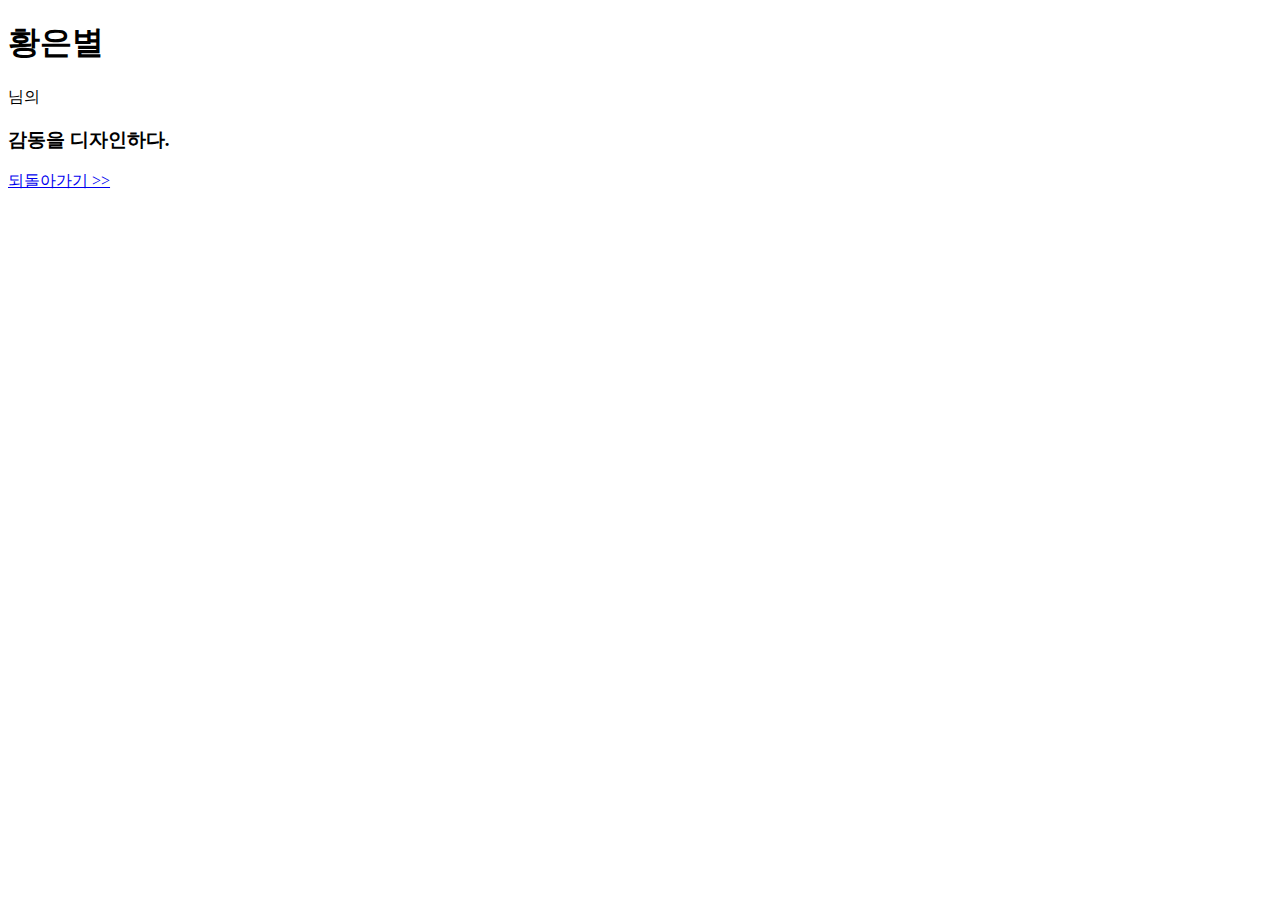
<file: congrates2.html>
<!DOCTYPE html>
<html>
<head>
    <meta name="viewport" content="width=device-width, initial-scale=1">
    <link rel="stylesheet" href="https://www.w3schools.com/w3css/4/w3pro.css">
</head>
<body>
    <h1>황은별</h1>님의 <h3>감동을 디자인하다.</h3>
    <a href="./congrats.html">되돌아가기 >></a>
</body>
</html>
</file>
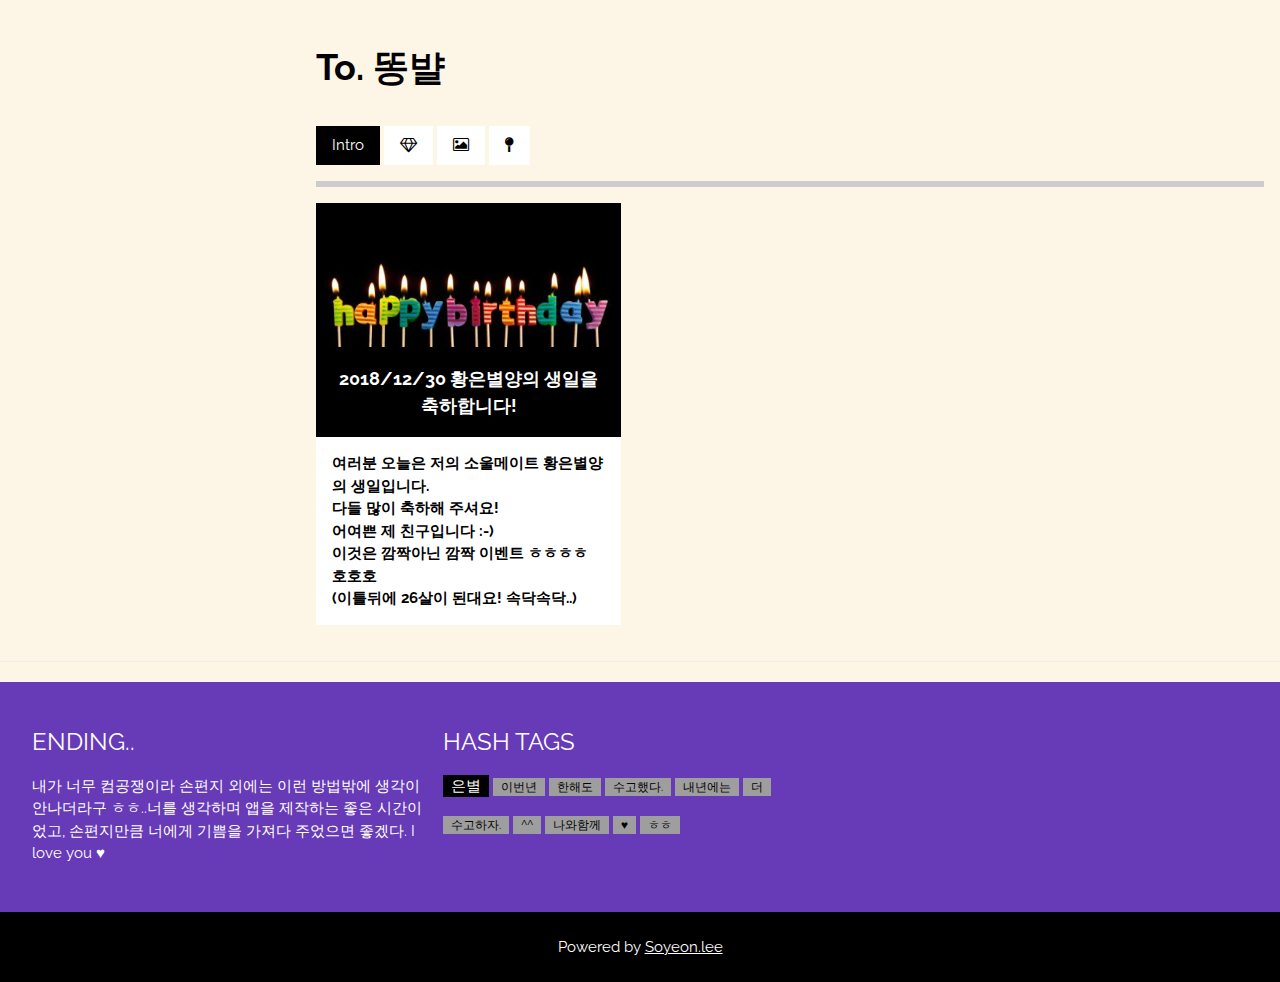
<file: congrats.html>
<!DOCTYPE html>
<html>

<title>For HEB</title>

<meta charset="UTF-8">
<meta name="viewport" content="width=device-width, initial-scale=1">
<link rel="stylesheet" href="https://www.w3schools.com/w3css/4/w3.css">
<link href="https://fonts.googleapis.com/css?family=Nanum+Pen+Script" rel="stylesheet">
<link href="https://fonts.googleapis.com/css?family=Black+And+White+Picture|Hi+Melody" rel="stylesheet">

<link rel="stylesheet" href="https://fonts.googleapis.com/css?family=Raleway">
<link rel="stylesheet" href="https://cdnjs.cloudflare.com/ajax/libs/font-awesome/4.7.0/css/font-awesome.min.css">
<link rel="stylesheet" href="./style.css">

<script src="https://code.jquery.com/jquery-3.2.1.min.js"></script>
<script src="./main.js"></script>


<body class="w3-sand w3-content" style="max-width:1600px" onload="init()">

    <!-- !PAGE CONTENT! -->
    <div class="w3-main" style="margin-left:300px">

        <!-- Header -->
        <header id="portfolio">
            <div class="w3-container" style="padding-top:30px;">
                <a href="#"><img src="image/byul.JPG" style="width:65px;" class="w3-circle w3-right w3-margin w3-hide-large w3-hover-opacity"></a>
                <h1><b>To. 똥뱔</b></h1>

                <div class="w3-section w3-bottombar w3-padding-16">
                    <button class="w3-button w3-black" onclick="handleEvents(0)" id="btnIntro">Intro</button>
                    <button class="w3-button w3-white" onclick="handleEvents(1)" id="btnEvents"><i class="fa fa-diamond"></i></button>
                    <button class="w3-button w3-white" onclick="handleEvents(2)" id="btnPhotos"><i class="fa fa-photo"></i></button>
                    <button class="w3-button w3-white" onclick="handleEvents(3)" id="btnLetters"><i class="fa fa-map-pin"></i></button>
                </div>
            </div>
        </header>

        <div class="w3-row-padding" id="divIntro">
            <div class="w3-third w3-container w3-margin-bottom">
                <img src="image/birthday.jpg" alt="Norway" style="width:100%">
                <div class="w3-container w3-black w3-center w3-large">
                    <p><b>2018/12/30 황은별양의 생일을 축하합니다!</b></p>
                </div>
                <div class="w3-container w3-white">
                    <p><b>여러분 오늘은 저의 소울메이트 황은별양의 생일입니다.<br>

                            다들 많이 축하해 주셔요!<br>
                            어여쁜 제 친구입니다 :-) <br>
                            이것은 깜짝아닌 깜짝 이벤트 ㅎㅎㅎㅎ 호호호 <br>
                            (이틀뒤에 26살이 된대요! 속닥속닥..)<br></b></p>
                </div>
            </div>
        </div>

        <div class="w3-container w3-padding-large" id="divEvents" style="margin-bottom:32px">
            <h4><b>은별이에 대한 소연이의 능력치</b></h4>
            <!-- Progress bars / Skills -->
            <p><b>▶ Clothes</b><br>
                똥뱔이의 옷취향은 얼추 잘알쥬?</p>
            <div class="w3-grey">
                <div class="w3-container  w3-amber w3-padding w3-center" style="width:90%">Know well (90%)</div>
            </div>
            <p><b>▶ Men's taste</b><br>
                남자 취향은 얼추 알쥬? 쿄쿄</p>
            <div class="w3-grey">
                <div class="w3-container  w3-amber w3-padding w3-center" style="width:75%">Try to know (75%)</div>
            </div>
            <p><b>▶ Mood</b><br>
                똥뱔이의 기분은 아직 잘 모르겠습니다. 어려어요 흑 힌트졈</p>
            <div class="w3-grey">
                <div class="w3-container  w3-amber w3-padding w3-center" style="width:50%">Umm.. (50%)</div>
            </div>
        </div>




        <!-- 사진 -->
        <div class="w3-container w3-padding-large" id="divPhotos" style="margin-bottom:32px">
            <div class=" w3-container w3-margin-bottom">
                <h4><b>똥뱔이와의 소듕한 추억들</b></h4>
            </div>
            <div class="w3-third w3-container w3-margin-bottom">
                <img src="image/1.jpg" alt="Norway" style="width:100%" class="w3-hover-opacity">
                <div class="w3-container w3-white">
                    <p><b>아련한 마카오 여행!</b></p>
                </div>
            </div>
            <div class="w3-third w3-container w3-margin-bottom">
                <img src="image/2.jpg" alt="Norway" style="width:100%" class="w3-hover-opacity">
                <div class="w3-container w3-white">
                    <p><b>아련한 마카오 여행!-2</b></p>
                </div>
            </div>
            <div class="w3-third w3-container w3-margin-bottom">
                <img src="image/3.JPG" alt="Norway" style="width:100%" class="w3-hover-opacity">
                <div class="w3-container w3-white">
                    <p><b>우리의 졸업식 ㅎㅎ 이쁘</b></p>
                </div>
            </div>
            <div class="w3-third w3-container w3-margin-bottom">
                <img src="image/4.JPG" alt="Norway" style="width:100%" class="w3-hover-opacity">
                <div class="w3-container w3-white">
                    <p><b>민지랑 셋이서 ! 이날도 꿀잼이어쮸</b></p>
                </div>
            </div>
            <div class="w3-third w3-container w3-margin-bottom">
                <img src="image/5.JPG" alt="Norway" style="width:100%" class="w3-hover-opacity">
                <div class="w3-container w3-white">
                    <p><b>ㅇㅅ이랑 함께했던... 이태원 ㅎㅎㅎㅎ꽃주는 카페!</b></p>
                </div>
            </div>
            <div class="w3-third w3-container w3-margin-bottom">
                <img src="image/6.JPG" alt="Norway" style="width:100%" class="w3-hover-opacity">
                <div class="w3-container w3-white">
                    <p><b>둘이 떠났던 오사카 여행~ 꺄♥</b></p>
                </div>
            </div>
            <div class="w3-third w3-container w3-margin-bottom">
                <img src="image/7.JPG" alt="Norway" style="width:100%" class="w3-hover-opacity">
                <div class="w3-container w3-white">
                    <p><b>둘이 떠났던 오사카 여행~ 꺄♥-2</b></p>
                </div>
            </div>
            <div class="w3-third w3-container w3-margin-bottom">
                <img src="image/8.jpg" alt="Norway" style="width:100%" class="w3-hover-opacity">
                <div class="w3-container w3-white">
                    <p><b>둘이 떠났던 오사카 여행~ 꺄♥-3</b></p>
                </div>
            </div> \
            <div class="w3-third w3-container w3-margin-bottom">
                <img src="image/9.JPG" alt="Norway" style="width:100%" class="w3-hover-opacity">
                <div class="w3-container w3-white">
                    <p><b>둘이 떠났던 오사카 여행~ 꺄♥-4</b></p>
                </div>
            </div>
            <div class="w3-third w3-container w3-margin-bottom">
                <img src="image/10.JPG" alt="Norway" style="width:100%" class="w3-hover-opacity">
                <div class="w3-container w3-white">
                    <p><b>둘이 떠났던 오사카 여행~ 꺄♥-5</b></p>
                </div>
            </div>
            <div class="w3-third w3-container w3-margin-bottom">
                <img src="image/12.JPG" alt="Norway" style="width:100%" class="w3-hover-opacity">
                <div class="w3-container w3-white">
                    <p><b>둘이 떠났던 오사카 여행~ 꺄♥-6</b></p>
                </div>
            </div>
            <div class="w3-third w3-container w3-margin-bottom">
                <img src="image/13.JPG" alt="Norway" style="width:100%" class="w3-hover-opacity">
                <div class="w3-container w3-white">
                    <p><b>둘이 떠났던 오사카 여행~ 꺄♥-7</b></p>
                </div>
            </div>
            <div class="w3-third w3-container w3-margin-bottom">
                <img src="image/14.JPG" alt="Norway" style="width:100%" class="w3-hover-opacity">
                <div class="w3-container w3-white">
                    <p><b>둘이 떠났던 오사카 여행~ 꺄♥-8</b></p>
                </div>
            </div>
            <div class="w3-third w3-container w3-margin-bottom">
                <img src="image/15.JPG" alt="Norway" style="width:100%" class="w3-hover-opacity">
                <div class="w3-container w3-white">
                    <p><b>둘이 떠났던 오사카 여행~ 꺄♥-9</b></p>
                </div>
            </div>
            <div class="w3-third w3-container w3-margin-bottom">
                <img src="image/16.JPG" alt="Norway" style="width:100%" class="w3-hover-opacity">
                <div class="w3-container w3-white">
                    <p><b>둘이 떠났던 오사카 여행~ 꺄♥-10</b></p>
                </div>
            </div>
            <div class="w3-third w3-container w3-margin-bottom">
                <img src="image/11.jpg" alt="Norway" style="width:100%" class="w3-hover-opacity">
                <div class="w3-container w3-white">
                    <p><b>너보러 울산갔던 날~ ㅎㅎㅎㅎ꺄</b></p>
                </div>
            </div>
            <div class="w3-third w3-container w3-margin-bottom">
                <img src="image/17.JPG" alt="Norway" style="width:100%" class="w3-hover-opacity">
                <div class="w3-container w3-white">
                    <p><b>이 날 광란의 밤이었는데 기억이 없다쥬.. 근데 왜 사진은 존예이고 난리?</b></p>
                </div>
            </div>
            <div class="w3-third w3-container w3-margin-bottom">
                <img src="image/18.JPG" alt="Norway" style="width:100%" class="w3-hover-opacity">
                <div class="w3-container w3-white">
                    <p><b>이 날 광란의 밤이었는데 기억이 없다쥬.. 근데 왜 사진은 존예이고 난리?-2</b></p>
                </div>
            </div>
            <div class="w3-third w3-container w3-margin-bottom">
                <img src="image/20.JPG" alt="Norway" style="width:100%" class="w3-hover-opacity">
                <div class="w3-container w3-white">
                    <p><b>이 날 광란의 밤이었는데 기억이 없다쥬.. 근데 왜 사진은 존예이고 난리?-3</b></p>
                </div>
            </div>
            <div class="w3-third w3-container w3-margin-bottom">
                <img src="image/19.JPG" alt="Norway" style="width:100%" class="w3-hover-opacity">
                <div class="w3-container w3-white">
                    <p><b>내가 너무 좋아하는 사진 ㅎㅎㅎㅎ♥♥</b></p>
                </div>
            </div>
            <div class="w3-third w3-container w3-margin-bottom">
                <img src="image/22.JPG" alt="Norway" style="width:100%" class="w3-hover-opacity">
                <div class="w3-container w3-white">
                    <p><b>빠져들어갈것만 같군 @-@</b></p>
                </div>
            </div>
            <div class="w3-third w3-container w3-margin-bottom">
                <img src="image/23.JPG" alt="Norway" style="width:100%" class="w3-hover-opacity">
                <div class="w3-container w3-white">
                    <p><b>아아~~쥬 감동적인 스톰퀰승 블라썸승! 갠적으로 최근 메타 안테나의 9개월만의 승 응원한다 ^^ ㅎㅎ</b></p>
                </div>
            </div>
        </div>

        <!-- 편지 -->
        <div class="w3-container w3-padding-large" id="divLetters" style="margin-bottom:32px">
            <b>
                <h4><b>나의 친애하는 황은별양에게,</b></h4><br>
                <h5>은별아 안녕 지난주에 함께 있었는데 벌써 또 보고싶다.<br>
                    우리 만나면 항상 주점을 많이가서 둘이서 속이야기를 하는 시간이 부족했던게 조금 아쉽다.<br>
                    이제 서로 만나면 이야기 많이하고 이쁘고 맛있는 거 먹으러 다니쟈 ㅎㅎ<br>
                    멀리 있어서 너가 조금 우리 사이가 조금 소원해졌다고 느꼈을 지 모르지만 나는 너가 얼른 올라오길 정말 학수고대하고 있단다..♥<br>
                    은별아 올해에도 나와함께 있어줘서 고마워. 나의 인간관계가 많이 좁은데 그래도 너와 많은 것을 공유하고 의지할 수 있어서 감사해.<br>
                    내가 근사한 선물을 주고 싶었는데 미리 준비하지 못해서 미안해 ㅎㅎ..<br>
                    그래도 신발 선물 맘에 들었으면 좋겠다.<br>
                    허허허 내가 신발 쏜다아!(내년을 기대하며..ㅎㅎ Joke)<br>
                    내년도 내내년도 앞으로 계에에에속 나와 함께하쟈 벼라아아<br>
                    알라뷰우우우 ♥<br>
                    +) 내가 이쁘게 사진이랑 테마를 미처 완성하지 못하고 29일이 되어버려서<br>
                    가족여행중에 명동 피시방을 들렸단다 하하하하<br>
                    오늘 호랑말코같은 초등학교 친구녀석을 보러간다길래 걱정했지만 밥만 잘 먹고 돌아왔군<br>
                    괜찮은 사람아니면 허락할수 없엉 ㅎㅎㅎㅎ<br>
                    곧 있으면 내가 이 링크를 전달하겠지..?<br>
                    이것을 확인하면서 너가 좋아했으면 좋겠다 ㅎㅎㅎㅎㅎ<br>
                    보고싶다 친구양~~<br>
                    내년에 보쟈 ㅎㅎㅎㅎ♥♥♥♥♥♥♥♥♥♥♥♥</h5><br>
            </b>
        </div>
    </div>





    <hr>

    <!-- Footer -->
    <footer class="w3-container w3-padding-32  w3-deep-purple">
        <div class="w3-row-padding">
            <div class="w3-third">
                <h3>ENDING..</h3>
                <p>내가 너무 컴공쟁이라 손편지 외에는 이런 방법밖에 생각이 안나더라구 ㅎㅎ..너를 생각하며 앱을 제작하는 좋은 시간이었고, 손편지만큼 너에게 기쁨을 가져다 주었으면 좋겠다. I
                    love you ♥</p>
            </div>

            <div class="w3-third">
                <h3>HASH TAGS</h3>
                <p>
                    <span class="w3-tag w3-black w3-margin-bottom">은별</span> <span class="w3-tag w3-grey w3-small w3-margin-bottom">이번년</span>
                    <span class="w3-tag w3-grey w3-small w3-margin-bottom">한해도</span> <span class="w3-tag w3-grey w3-small w3-margin-bottom">수고했다.</span>
                    <span class="w3-tag w3-grey w3-small w3-margin-bottom">내년에는</span> <span class="w3-tag w3-grey w3-small w3-margin-bottom">더</span>
                    <span class="w3-tag w3-grey w3-small w3-margin-bottom">수고하자.</span> <span class="w3-tag w3-grey w3-small w3-margin-bottom">^^</span>
                    <span class="w3-tag w3-grey w3-small w3-margin-bottom">나와함께</span> <span class="w3-tag w3-grey w3-small w3-margin-bottom">♥</span>
                    <span class="w3-tag w3-grey w3-small w3-margin-bottom">ㅎㅎ</span>
                </p>
            </div>

        </div>
    </footer>

    <div class="w3-black w3-center w3-padding-24">Powered by <a href="https://www.w3schools.com/w3css/default.asp"
            title="W3.CSS" target="_blank" class="w3-hover-opacity">Soyeon.lee</a></div>

    <!-- End page content -->
    </div>
</body>

</html>
</file>
<file: style.css>
body,h1,h2,h3,h4,h5,h6 {font-family: "Raleway", sans-serif}
html{
    font-family: 'Hi Melody', cursive;  
}
</file>
